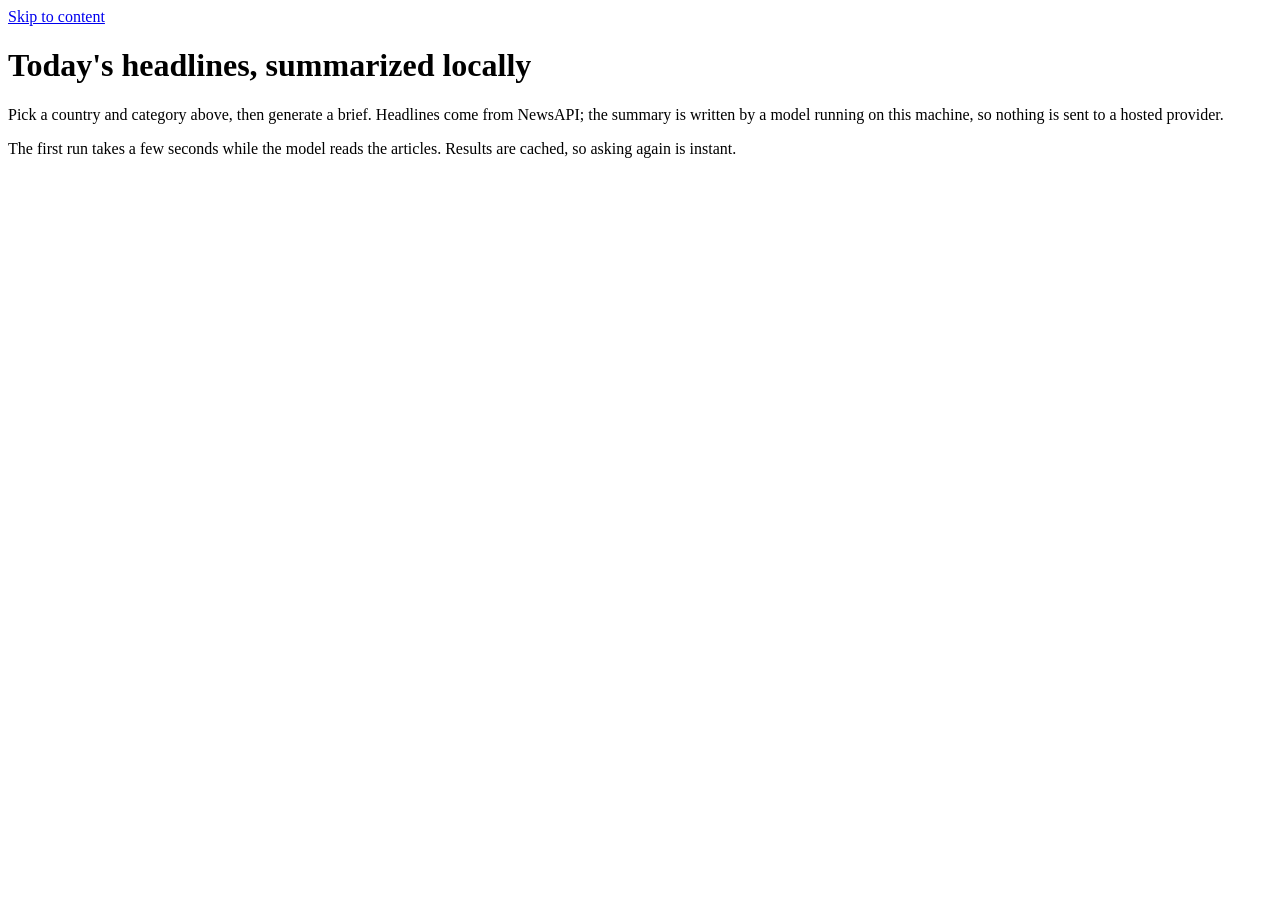
<file: src/main/resources/templates/index.html>
<!DOCTYPE html>
<html lang="en" xmlns:th="http://www.thymeleaf.org">
<head th:replace="~{fragments/layout :: head('Daily brief')}"></head>
<body>
<a class="skip-link" href="#main">Skip to content</a>

<div class="shell">
    <header th:replace="~{fragments/layout :: masthead('home')}"></header>

    <main id="main">
        <div id="app">
        <section th:replace="~{fragments/controls :: controls}"></section>

        <div id="brief-region" aria-live="polite" aria-busy="false">
            <div th:replace="~{fragments/brief :: skeleton}"></div>

            <div class="on-idle">
                <div class="notice">
                    <h1>Today's headlines, summarized locally</h1>
                    <p>
                        Pick a country and category above, then generate a brief. Headlines come
                        from NewsAPI; the summary is written by a model running on this machine,
                        so nothing is sent to a hosted provider.
                    </p>
                    <p>
                        The first run takes a few seconds while the model reads the articles.
                        Results are cached, so asking again is instant.
                    </p>
                </div>
            </div>
        </div>
        </div>
    </main>

    <footer th:replace="~{fragments/layout :: colophon}"></footer>
</div>

<div id="toast" class="toast" role="status" aria-live="polite" hidden></div>
</body>
</html>
</file>
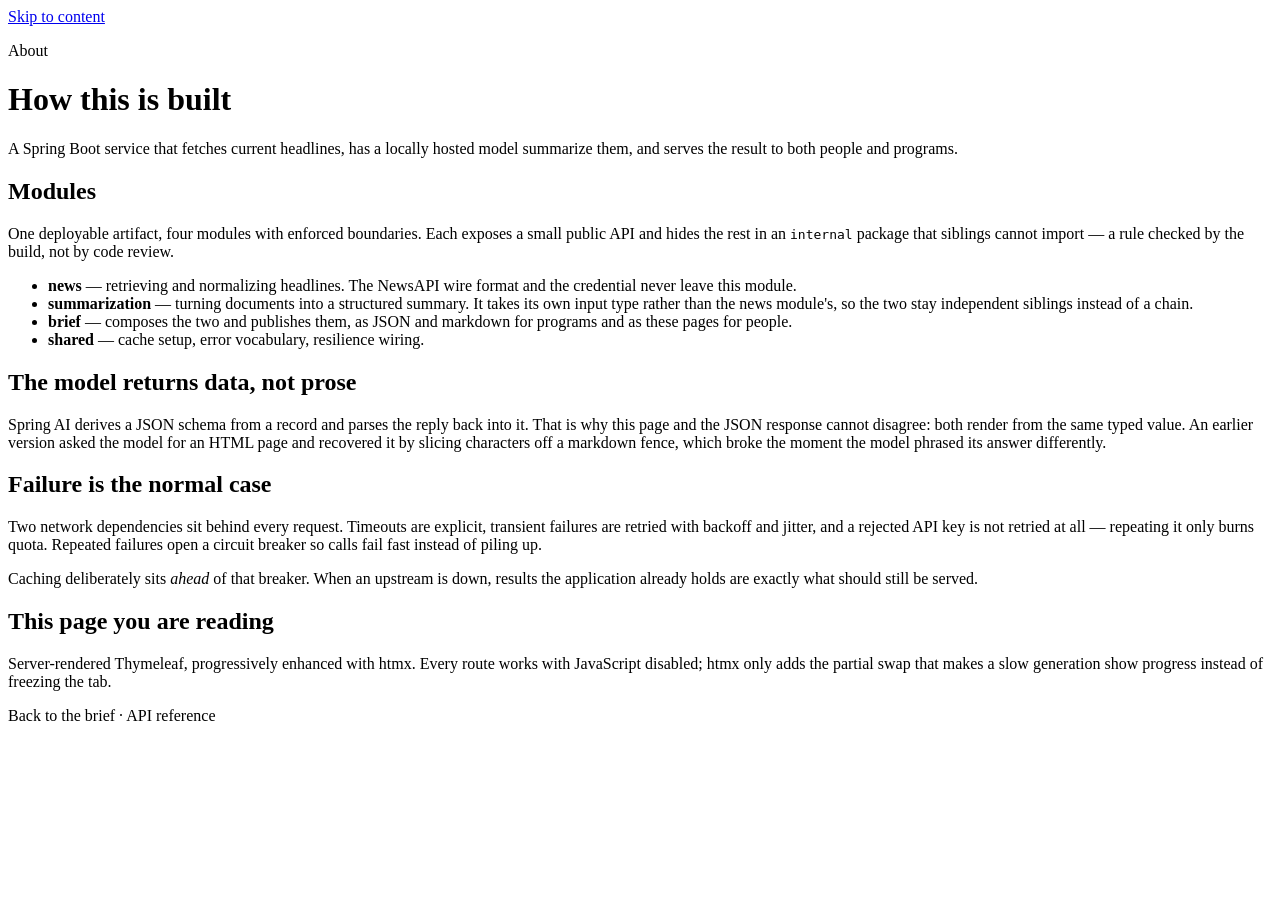
<file: src/main/resources/templates/about.html>
<!DOCTYPE html>
<html lang="en" xmlns:th="http://www.thymeleaf.org">
<head th:replace="~{fragments/layout :: head('About')}"></head>
<body>
<a class="skip-link" href="#main">Skip to content</a>

<div class="shell">
    <header th:replace="~{fragments/layout :: masthead('about')}"></header>

    <main id="main" class="prose">
        <p class="eyebrow">About</p>
        <h1 class="brief__headline">How this is built</h1>
        <p class="brief__overview">
            A Spring Boot service that fetches current headlines, has a locally hosted model
            summarize them, and serves the result to both people and programs.
        </p>

        <h2>Modules</h2>
        <p>
            One deployable artifact, four modules with enforced boundaries. Each exposes a small
            public API and hides the rest in an <code>internal</code> package that siblings cannot
            import — a rule checked by the build, not by code review.
        </p>
        <ul>
            <li><strong>news</strong> — retrieving and normalizing headlines. The NewsAPI wire
                format and the credential never leave this module.</li>
            <li><strong>summarization</strong> — turning documents into a structured summary.
                It takes its own input type rather than the news module's, so the two stay
                independent siblings instead of a chain.</li>
            <li><strong>brief</strong> — composes the two and publishes them, as JSON and
                markdown for programs and as these pages for people.</li>
            <li><strong>shared</strong> — cache setup, error vocabulary, resilience wiring.</li>
        </ul>

        <h2>The model returns data, not prose</h2>
        <p>
            Spring AI derives a JSON schema from a record and parses the reply back into it. That
            is why this page and the JSON response cannot disagree: both render from the same
            typed value. An earlier version asked the model for an HTML page and recovered it by
            slicing characters off a markdown fence, which broke the moment the model phrased its
            answer differently.
        </p>

        <h2>Failure is the normal case</h2>
        <p>
            Two network dependencies sit behind every request. Timeouts are explicit, transient
            failures are retried with backoff and jitter, and a rejected API key is not retried
            at all — repeating it only burns quota. Repeated failures open a circuit breaker so
            calls fail fast instead of piling up.
        </p>
        <p>
            Caching deliberately sits <em>ahead</em> of that breaker. When an upstream is down,
            results the application already holds are exactly what should still be served.
        </p>

        <h2>This page you are reading</h2>
        <p>
            Server-rendered Thymeleaf, progressively enhanced with htmx. Every route works with
            JavaScript disabled; htmx only adds the partial swap that makes a slow generation
            show progress instead of freezing the tab.
        </p>

        <p><a th:href="@{/}">Back to the brief</a> &middot; <a th:href="@{/swagger-ui.html}">API reference</a></p>
    </main>

    <footer th:replace="~{fragments/layout :: colophon}"></footer>
</div>
</body>
</html>
</file>
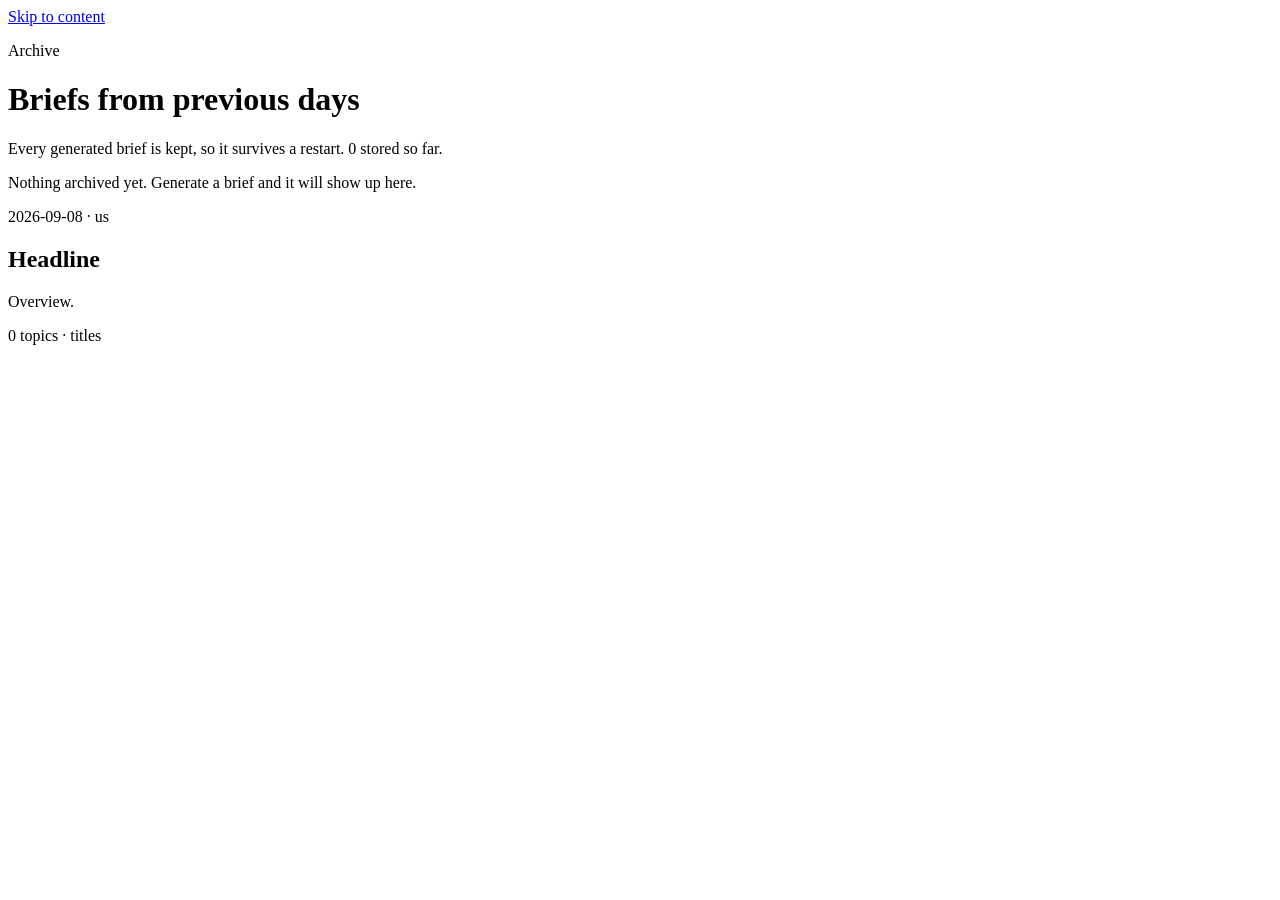
<file: src/main/resources/templates/archive.html>
<!DOCTYPE html>
<html lang="en" xmlns:th="http://www.thymeleaf.org">
<head th:replace="~{fragments/layout :: head('Archive')}"></head>
<body>
<a class="skip-link" href="#main">Skip to content</a>

<div class="shell">
    <header th:replace="~{fragments/layout :: masthead('archive')}"></header>

    <main id="main">
        <p class="eyebrow">Archive</p>
        <h1 class="brief__headline">Briefs from previous days</h1>
        <p class="brief__overview">
            Every generated brief is kept, so it survives a restart.
            <span th:text="${total}">0</span> stored so far.
        </p>

        <p class="notice" th:if="${briefs.isEmpty()}">
            Nothing archived yet. Generate a brief and it will show up here.
        </p>

        <section class="topic" th:each="item : ${briefs}">
            <span class="topic__category">
                <time th:datetime="${item.day()}" th:text="${item.day()}">2026-09-08</time>
                &middot; <span th:text="${item.country()}">us</span><span
                    th:if="${item.category()}" th:text="' · ' + ${item.category()}"></span>
            </span>
            <h2 class="topic__title" th:text="${item.headline()}">Headline</h2>
            <p class="topic__summary" th:text="${item.overview()}">Overview.</p>
            <p class="colophon" th:if="${!item.topics().isEmpty()}">
                <span th:text="${item.topics().size()}">0</span> topics &middot;
                <span th:text="${#strings.listJoin(item.topics().![title()], ' · ')}">titles</span>
            </p>
        </section>
    </main>

    <footer th:replace="~{fragments/layout :: colophon}"></footer>
</div>
</body>
</html>
</file>
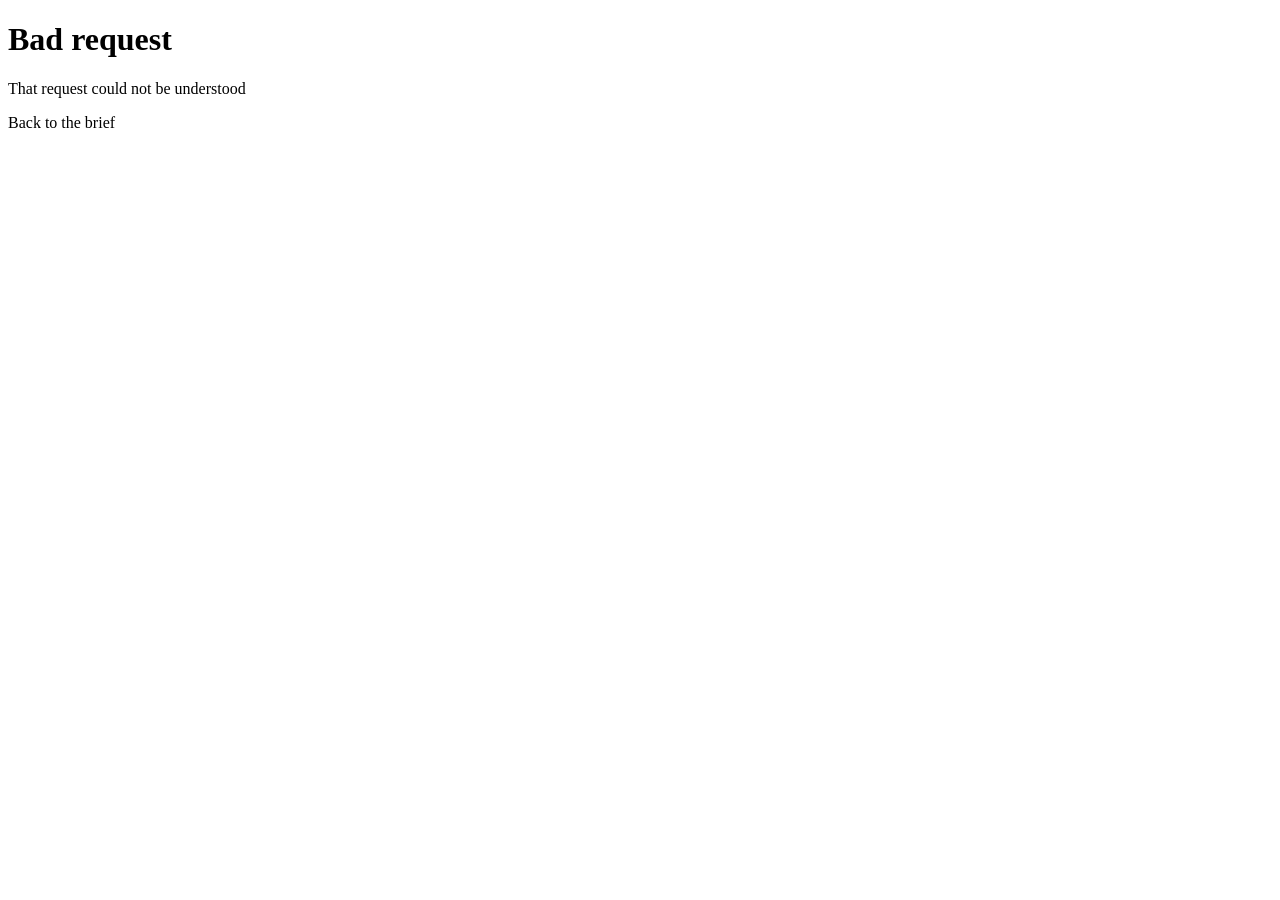
<file: src/main/resources/templates/error/bad-request.html>
<!DOCTYPE html>
<html lang="en" xmlns:th="http://www.thymeleaf.org">
<head th:replace="~{fragments/layout :: head('Bad request')}"></head>
<body>
<div class="shell">
    <header th:replace="~{fragments/layout :: masthead('')}"></header>
    <main id="main">
        <div class="notice">
            <h1>Bad request</h1>
            <p>That request could not be understood</p>
            <p th:if="${detail}" th:text="${detail}"></p>
            <p><a th:href="@{/}">Back to the brief</a></p>
        </div>
    </main>
    <footer th:replace="~{fragments/layout :: colophon}"></footer>
</div>
</body>
</html>
</file>
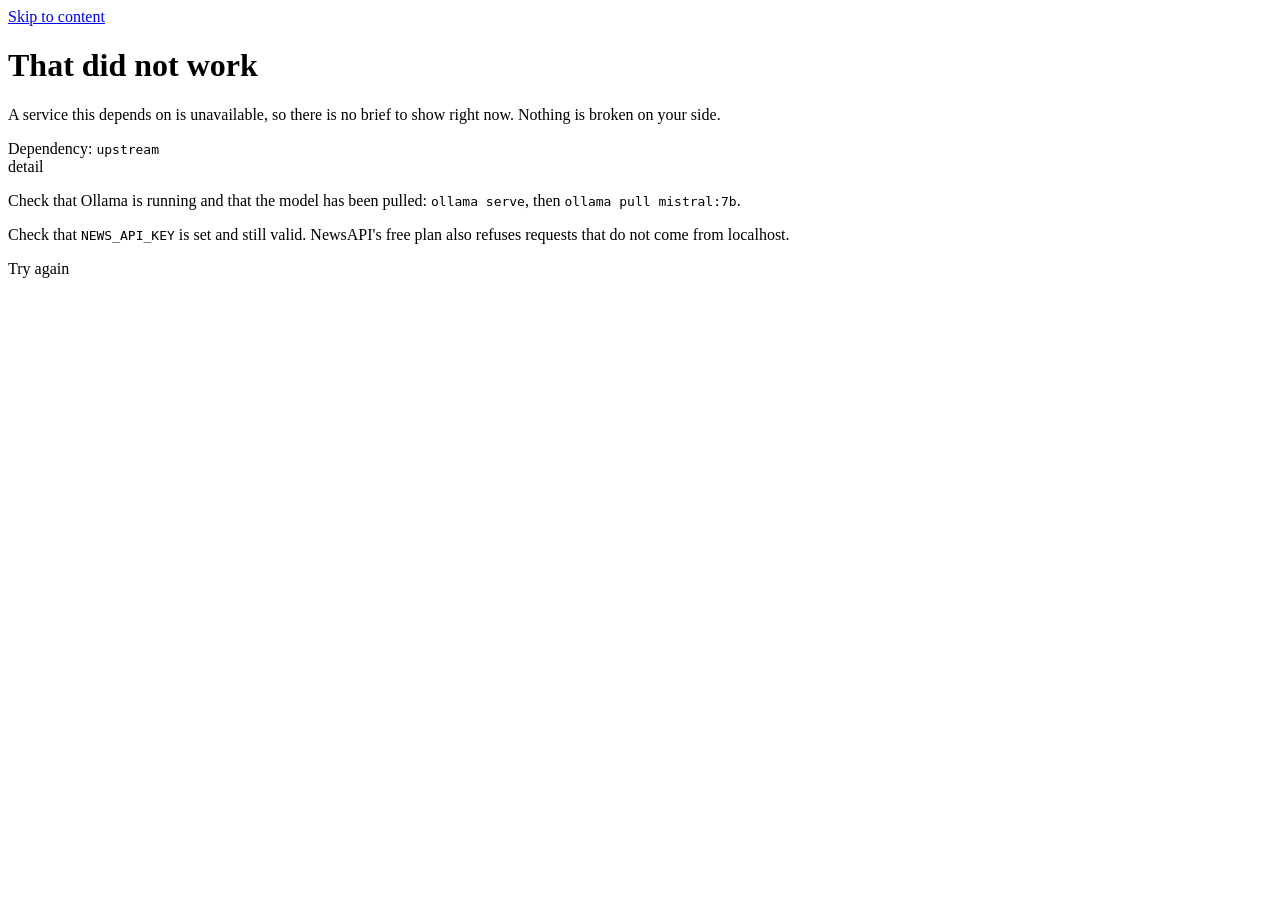
<file: src/main/resources/templates/error/unavailable.html>
<!DOCTYPE html>
<html lang="en" xmlns:th="http://www.thymeleaf.org">
<head th:replace="~{fragments/layout :: head('Service unavailable')}"></head>
<body>
<a class="skip-link" href="#main">Skip to content</a>

<div class="shell">
    <header th:replace="~{fragments/layout :: masthead('home')}"></header>

    <main id="main">
        <div class="notice">
            <h1>That did not work</h1>
            <p>
                A service this depends on is unavailable, so there is no brief to show right now.
                Nothing is broken on your side.
            </p>
            <p>
                Dependency: <code th:text="${upstream}">upstream</code><br>
                <span th:text="${detail}">detail</span>
            </p>
            <p th:if="${upstream == 'ollama'}">
                Check that Ollama is running and that the model has been pulled:
                <code>ollama serve</code>, then <code>ollama pull mistral:7b</code>.
            </p>
            <p th:if="${upstream == 'newsapi'}">
                Check that <code>NEWS_API_KEY</code> is set and still valid. NewsAPI's free plan
                also refuses requests that do not come from localhost.
            </p>
            <p><a th:href="@{/}">Try again</a></p>
        </div>
    </main>

    <footer th:replace="~{fragments/layout :: colophon}"></footer>
</div>
</body>
</html>
</file>
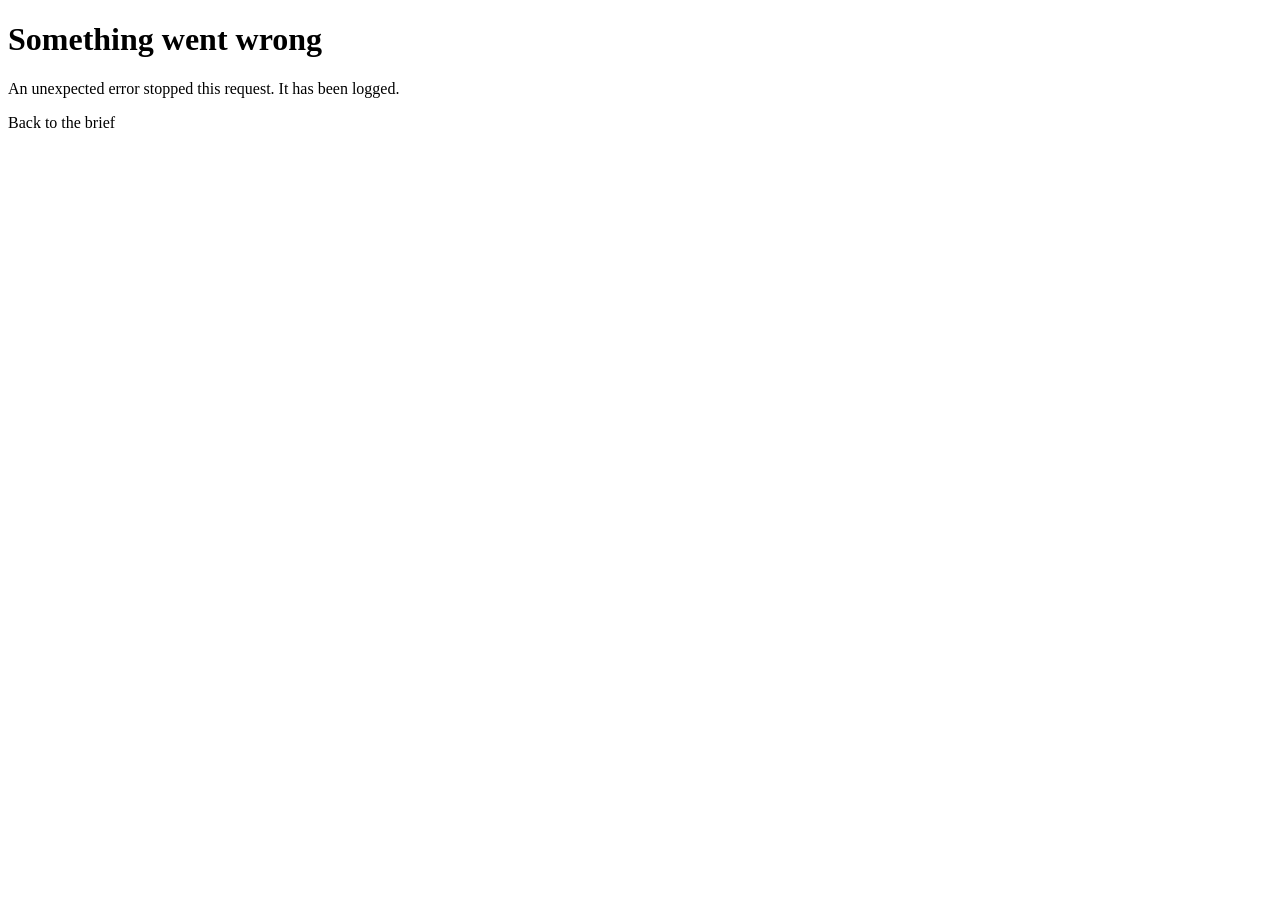
<file: src/main/resources/templates/error/unexpected.html>
<!DOCTYPE html>
<html lang="en" xmlns:th="http://www.thymeleaf.org">
<head th:replace="~{fragments/layout :: head('Something went wrong')}"></head>
<body>
<div class="shell">
    <header th:replace="~{fragments/layout :: masthead('')}"></header>
    <main id="main">
        <div class="notice">
            <h1>Something went wrong</h1>
            <p>An unexpected error stopped this request. It has been logged.</p>
            <p th:if="${detail}" th:text="${detail}"></p>
            <p><a th:href="@{/}">Back to the brief</a></p>
        </div>
    </main>
    <footer th:replace="~{fragments/layout :: colophon}"></footer>
</div>
</body>
</html>
</file>
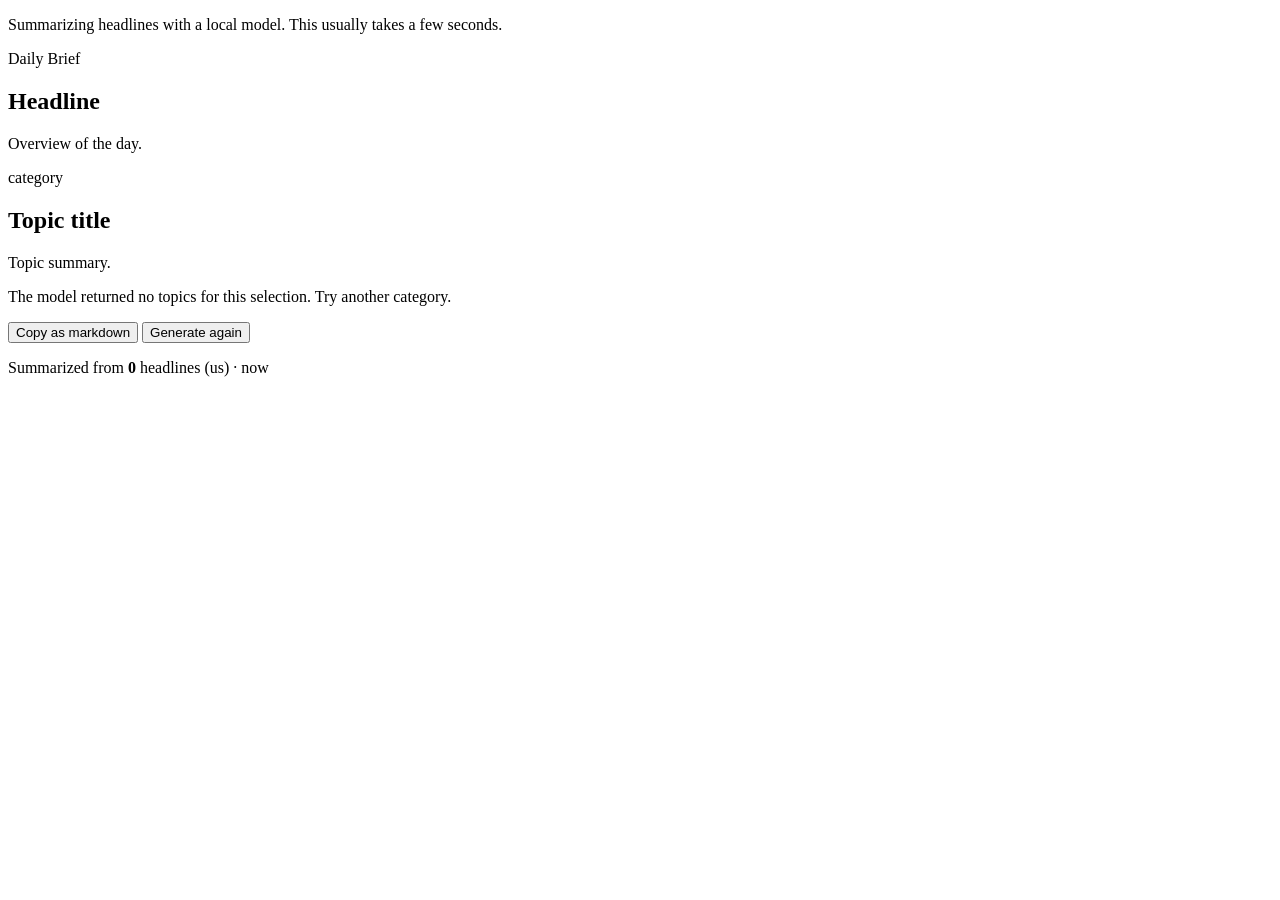
<file: src/main/resources/templates/fragments/brief.html>
<!DOCTYPE html>
<html lang="en" xmlns:th="http://www.thymeleaf.org">
<body>

<!--/* Placeholder shown while the model is working. Generation is tens of seconds of
       local inference, so this is not decoration: without it the tab just sits there.
       It ships inside every render of the region because htmx only swaps the content
       once the response arrives - the skeleton has to already be on the page. */-->
<div th:fragment="skeleton" class="loading" aria-hidden="true">
    <p class="loading__note">
        <span class="spinner"></span>
        Summarizing headlines with a local model. This usually takes a few seconds.
    </p>
    <div class="skeleton__line skeleton__line--title"></div>
    <div class="skeleton__line"></div>
    <div class="skeleton__line skeleton__line--short"></div>
    <div class="skeleton__block"></div>
    <div class="skeleton__block"></div>
</div>

<div th:fragment="main">
    <section th:replace="~{fragments/controls :: controls}"></section>
    <div id="brief-region" aria-live="polite">
        <div th:replace="~{fragments/brief :: brief}"></div>
    </div>
</div>

<div th:fragment="brief">
    <div th:replace="~{fragments/brief :: skeleton}"></div>

    <div class="on-idle">
        <article aria-labelledby="brief-headline">
            <p class="eyebrow">Daily Brief</p>
            <h1 id="brief-headline" class="brief__headline" th:text="${brief.headline()}">Headline</h1>
            <p class="brief__overview" th:text="${brief.overview()}">Overview of the day.</p>

            <section class="topic" th:each="topic : ${brief.topics()}">
                <span class="topic__category" th:if="${topic.category()}"
                      th:text="${topic.category()}">category</span>
                <h2 class="topic__title" th:text="${topic.title()}">Topic title</h2>
                <p class="topic__summary" th:text="${topic.summary()}">Topic summary.</p>
            </section>

            <p class="notice" th:if="${brief.topics().isEmpty()}">
                The model returned no topics for this selection. Try another category.
            </p>

            <div class="brief__actions">
                <button type="button" class="button button--quiet"
                        th:attr="data-markdown-url=@{/api/v1/briefs/daily(country=${brief.sources().country()}, category=${brief.sources().category()})}">
                    Copy as markdown
                </button>

                <!--/* POST because it discards the cached brief and pays for inference again.
                       @ConcurrencyLimit(1) on the service keeps repeated clicks serialized. */-->
                <button type="button" class="button button--quiet"
                        hx-post="/briefs/daily"
                        th:attr="hx-vals=|{&quot;country&quot;:&quot;${brief.sources().country()}&quot;,&quot;category&quot;:&quot;${brief.sources().category() ?: ''}&quot;}|"
                        hx-target="#app"
                        hx-swap="innerHTML"
                        hx-indicator="#app">
                    Generate again
                </button>
            </div>

            <p class="colophon">
                Summarized from
                <strong th:text="${brief.sources().articleCount()}">0</strong> headlines
                (<span th:text="${brief.sources().country()}">us</span><span
                    th:if="${brief.sources().category()}"
                    th:text="' · ' + ${brief.sources().category()}"></span>)
                &middot;
                <time th:datetime="${brief.generatedAt()}" th:text="${brief.generatedAt()}">now</time>
            </p>
        </article>
    </div>
</div>

</body>
</html>
</file>
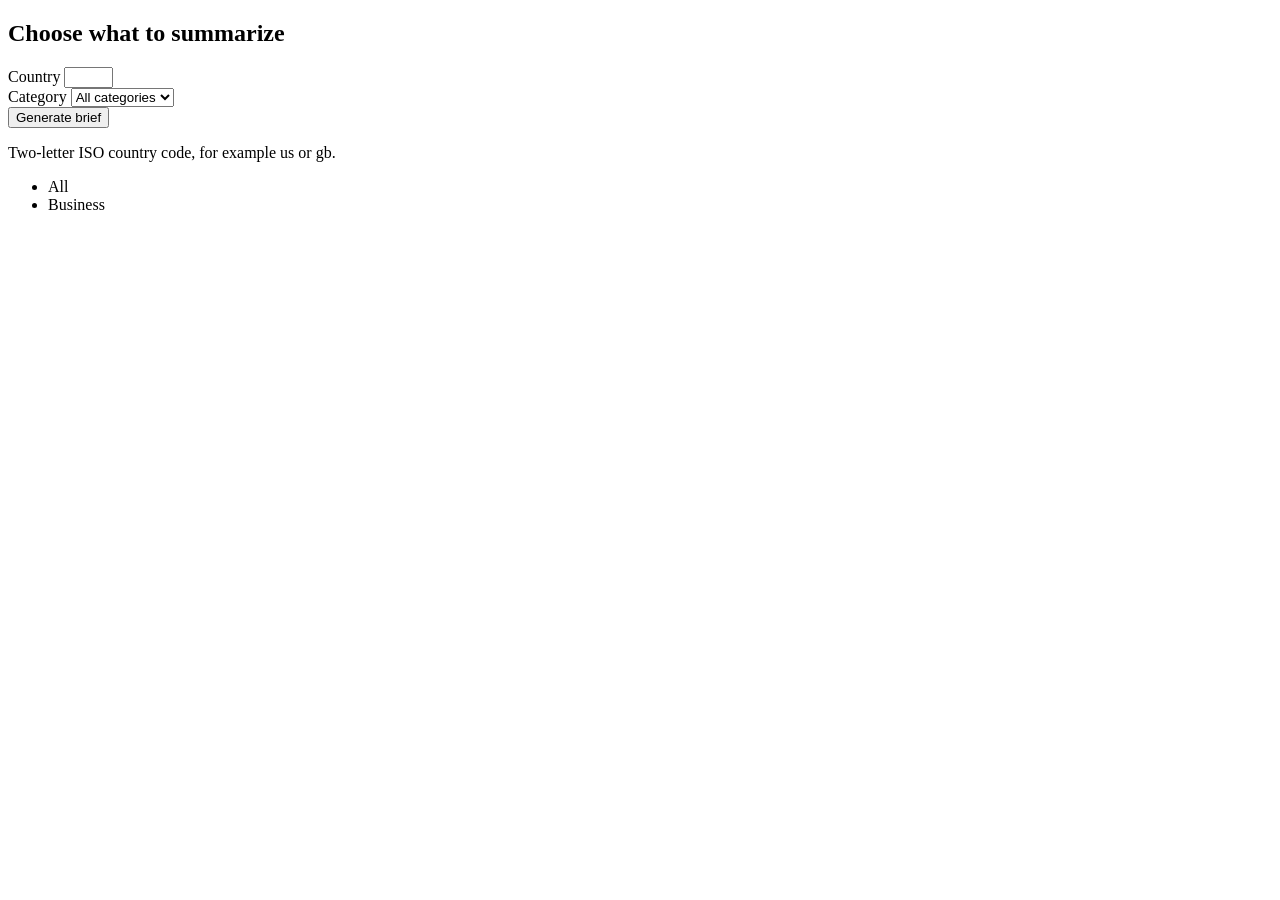
<file: src/main/resources/templates/fragments/controls.html>
<!DOCTYPE html>
<html lang="en" xmlns:th="http://www.thymeleaf.org">
<body>

<!--/* Country and category pickers. This is a real GET form: without JavaScript it
       navigates to /briefs/daily and the server renders the whole page. htmx upgrades
       it in place, which is the only way to show progress during a slow generation. */-->
<section th:fragment="controls" class="controls" aria-labelledby="controls-heading">
    <h2 id="controls-heading" class="visually-hidden">Choose what to summarize</h2>

    <form th:action="@{/briefs/daily}" method="get"
          hx-get="/briefs/daily"
          hx-target="#app"
          hx-swap="innerHTML"
          hx-indicator="#app"
          hx-push-url="true">

        <div class="controls__row">
            <div class="field">
                <label for="country">Country</label>
                <input id="country" name="country" type="text" th:value="${country}"
                       size="4" maxlength="2" pattern="[A-Za-z]{2}" autocomplete="country"
                       aria-describedby="country-hint">
            </div>

            <div class="field">
                <label for="category">Category</label>
                <select id="category" name="category">
                    <option value="" th:selected="${category == null}">All categories</option>
                    <option th:each="option : ${categories}"
                            th:value="${option}"
                            th:text="${#strings.capitalize(option)}"
                            th:selected="${option == category}">Business</option>
                </select>
            </div>

            <button type="submit" class="button">Generate brief</button>
        </div>

        <p id="country-hint" class="visually-hidden">Two-letter ISO country code, for example us or gb.</p>
    </form>

    <ul class="chips">
        <li>
            <a class="chip" th:href="@{/briefs/daily(country=${country})}"
               th:attrappend="aria-current=${category == null ? 'true' : null}"
               hx-get="/briefs/daily" th:attr="hx-vals=|{&quot;country&quot;:&quot;${country}&quot;}|"
               hx-target="#app" hx-swap="innerHTML" hx-indicator="#app"
               hx-push-url="true">All</a>
        </li>
        <li th:each="option : ${categories}">
            <a class="chip"
               th:href="@{/briefs/daily(country=${country}, category=${option})}"
               th:text="${#strings.capitalize(option)}"
               th:attrappend="aria-current=${option == category ? 'true' : null}"
               hx-get="/briefs/daily"
               th:attr="hx-vals=|{&quot;country&quot;:&quot;${country}&quot;,&quot;category&quot;:&quot;${option}&quot;}|"
               hx-target="#app" hx-swap="innerHTML" hx-indicator="#app"
               hx-push-url="true">Business</a>
        </li>
    </ul>
</section>

</body>
</html>
</file>
